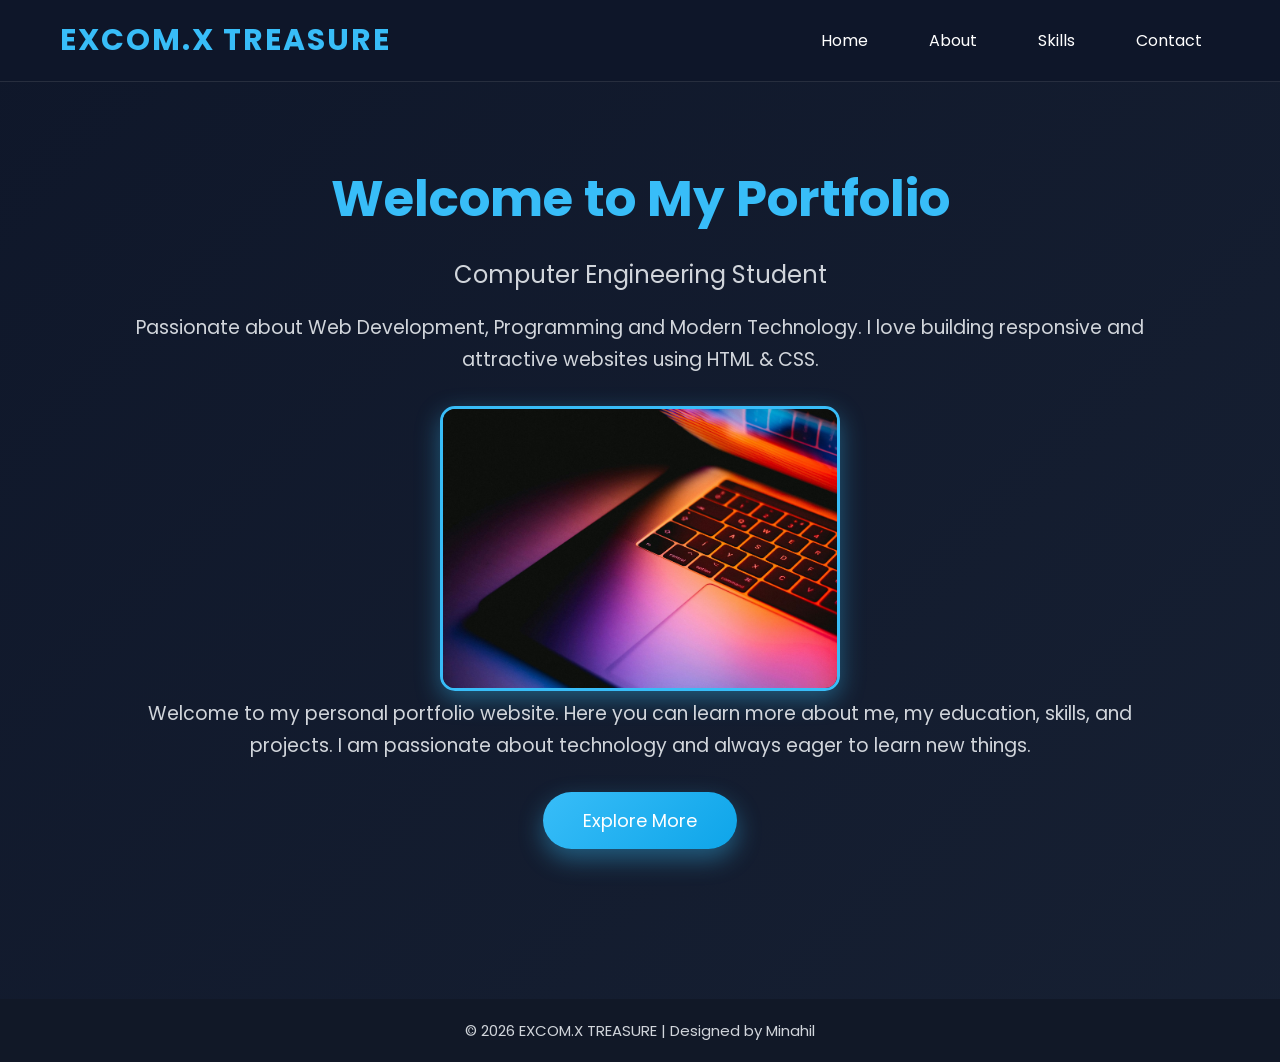
<file: index.html>
<!DOCTYPE html>
<html>
<head>
    <meta charset="UTF-8">
    <meta name="viewport" content="width=device-width, initial-scale=1.0">
    <title>My First Website</title>
    <link rel="preconnect" href="https://fonts.googleapis.com">
<link rel="preconnect" href="https://fonts.gstatic.com" crossorigin>
<link href="https://fonts.googleapis.com/css2?family=Poppins:wght@300;400;600;700&display=swap" rel="stylesheet">
    <link rel="stylesheet" href="Style.css">
    
</head>
<body>
    <nav> 
        <div class="logo">
            EXCOM.X TREASURE

        </div>
        <Ul>
            <li> 
                <a href="index.html">Home</a>
                
            </li>

             <li> 
                <a href="About.html">About</a>
                
            </li>

             <li> 
                <a href="Skills.html">Skills</a>
                
            </li>

             <li> 
                <a href="Contact.html">Contact</a>
                
            </li>

        </Ul>
    </nav>
    <section class="hero">
        <h2>Welcome to My Portfolio</h2>

<h3>Computer Engineering Student</h3>

<p>
Passionate about Web Development, Programming and Modern Technology.
I love building responsive and attractive websites using HTML & CSS.
</p>
        <img src="Home.jpg" alt="Computer" class="section-img">
        <p>Welcome to my personal portfolio website. Here you can learn more about me,
        my education, skills, and projects. I am passionate about technology and
        always eager to learn new things.</p>
        
        <a href="About.html">
           <button>Explore More</button>
        </a>
        

    </section>

        
        <Footer>© 2026 EXCOM.X TREASURE | Designed by Minahil</Footer>

    

</body> 
</html>
</file>
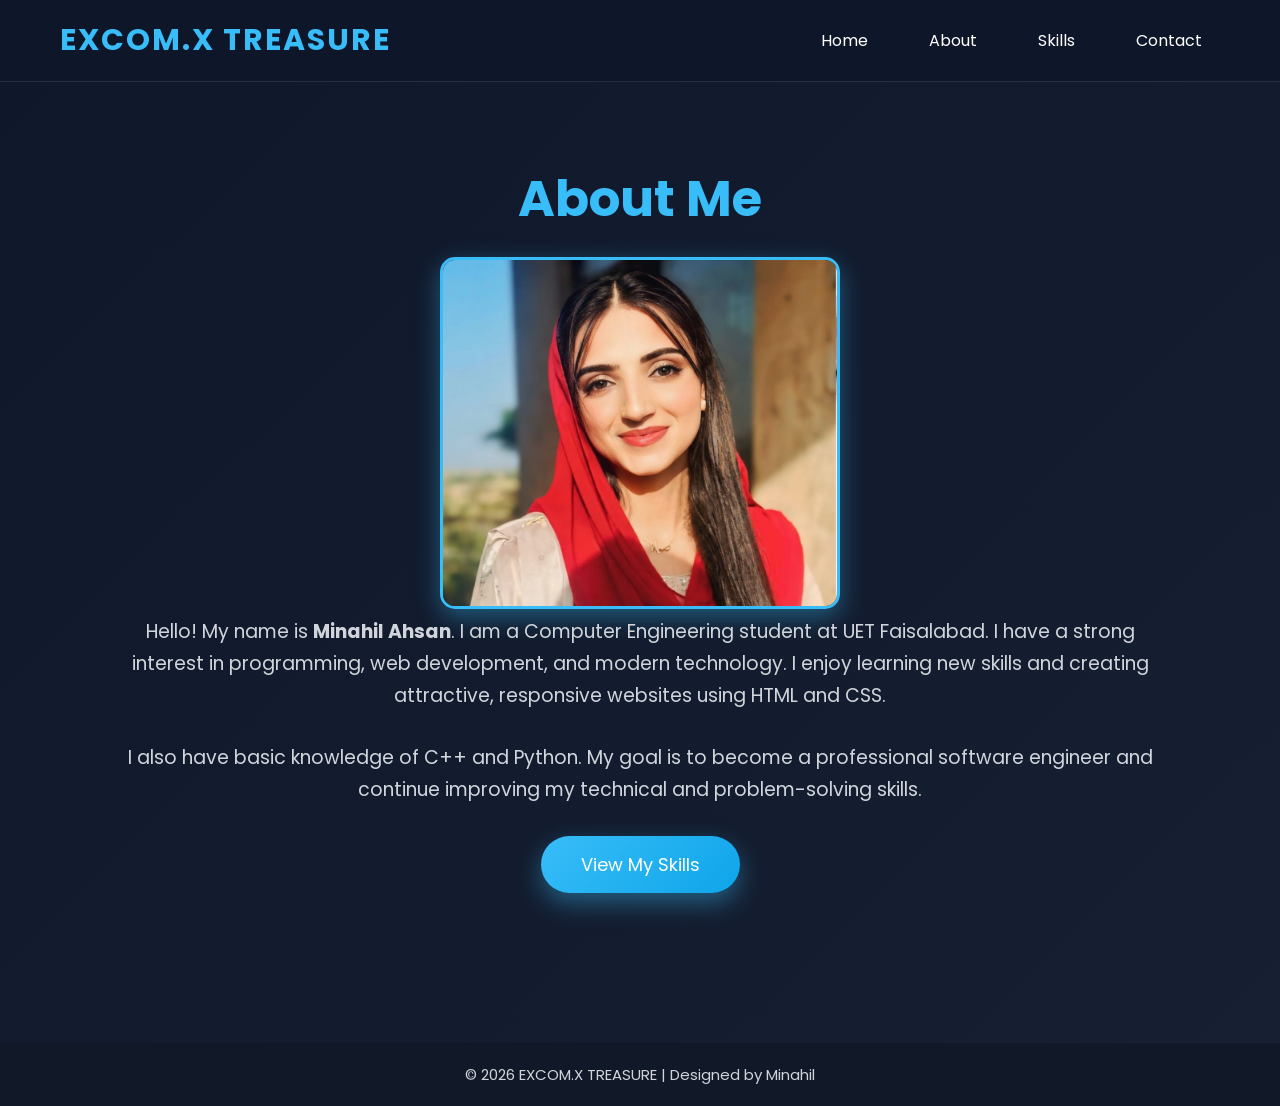
<file: About.html>
<!DOCTYPE html>
<html>

<head>
    <meta charset="UTF-8">
    <meta name="viewport" content="width=device-width, initial-scale=1.0">
    <title>About</title>
    <link rel="preconnect" href="https://fonts.googleapis.com">
<link rel="preconnect" href="https://fonts.gstatic.com" crossorigin>
<link href="https://fonts.googleapis.com/css2?family=Poppins:wght@300;400;600;700&display=swap" rel="stylesheet">
    <link rel="stylesheet" href="Style.css">
</head>

<body>

    <nav>
        <div class="logo">
            EXCOM.X TREASURE
        </div>

        <ul>
            <li><a href="Index.html">Home</a></li>
            <li><a href="About.html">About</a></li>
            <li><a href="Skills.html">Skills</a></li>
            <li><a href="Contact.html">Contact</a></li>
        </ul>
    </nav>

    <section class="hero">

        <h1>About Me</h1>

        <img src="About.jpg" alt="About Me">

        <p>
            Hello! My name is <b>Minahil Ahsan</b>. I am a Computer Engineering student at UET Faisalabad.
            I have a strong interest in programming, web development, and modern technology.
            I enjoy learning new skills and creating attractive, responsive websites using HTML and CSS.
        </p>

        <p>
            I also have basic knowledge of C++ and Python. My goal is to become a professional
            software engineer and continue improving my technical and problem-solving skills.
        </p>

        <a href="Skills.html">
            <button>View My Skills</button>
        </a>

    </section>

    <footer>
        © 2026 EXCOM.X TREASURE | Designed by Minahil
    </footer>

</body>

</html>
</file>
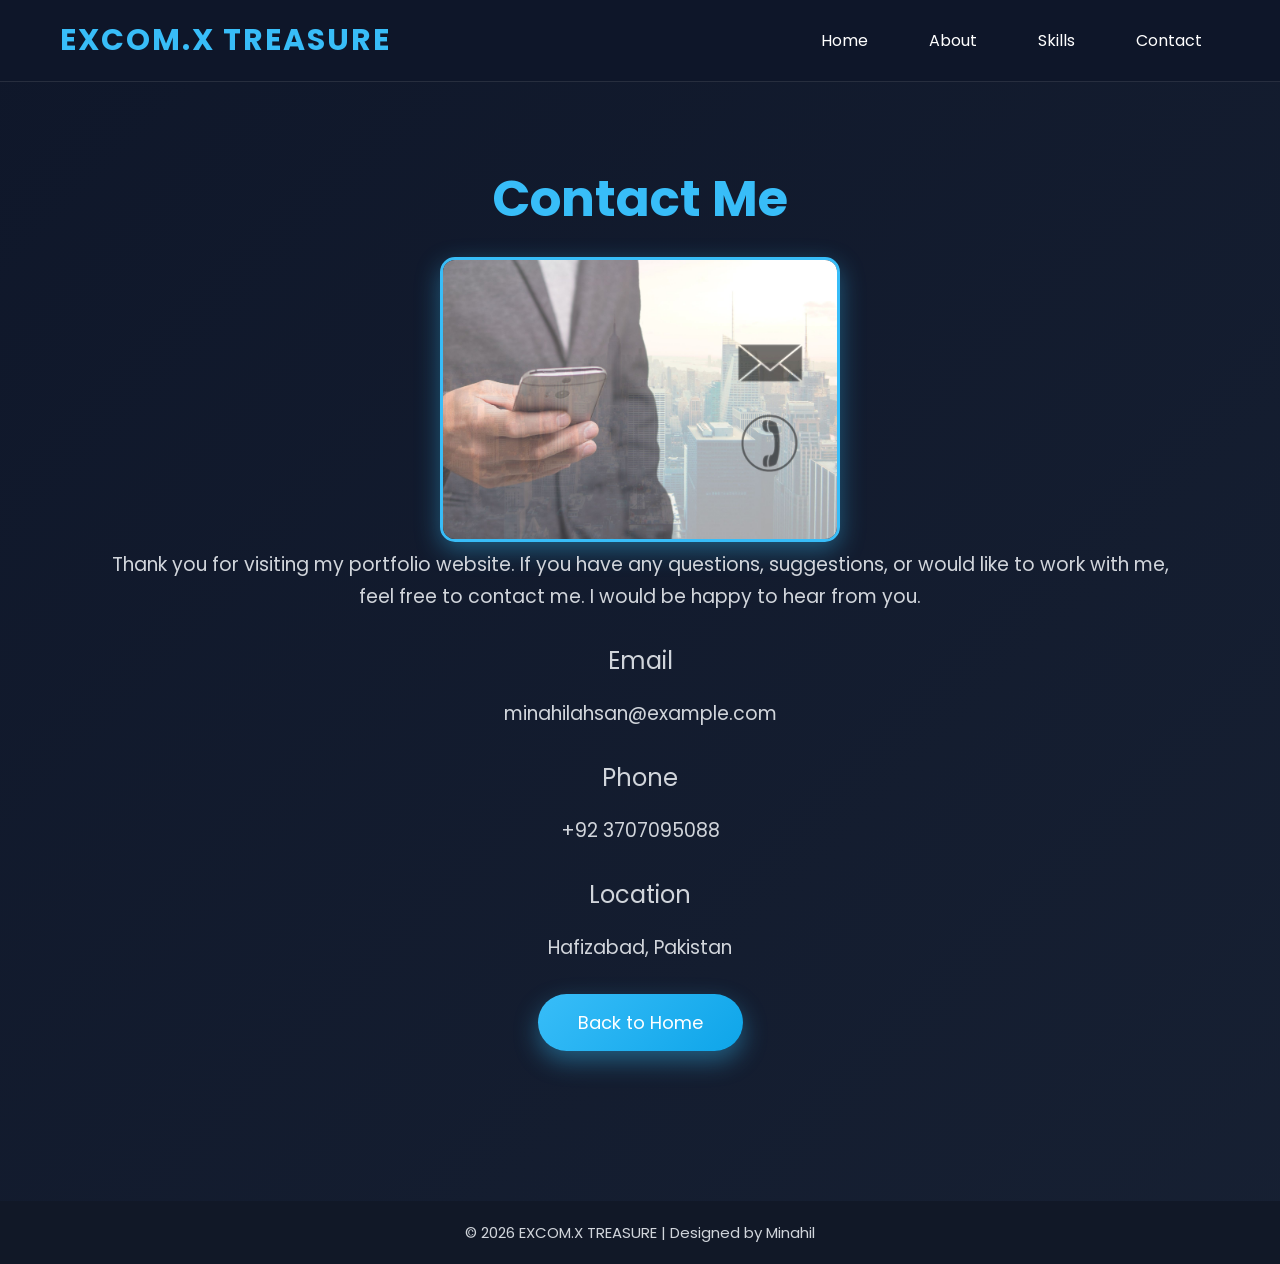
<file: Contact.html>
<!DOCTYPE html>
<html>

<head>
    <meta charset="UTF-8">
    <meta name="viewport" content="width=device-width, initial-scale=1.0">
    <title>Contact</title>
    <link rel="preconnect" href="https://fonts.googleapis.com">
<link rel="preconnect" href="https://fonts.gstatic.com" crossorigin>
<link href="https://fonts.googleapis.com/css2?family=Poppins:wght@300;400;600;700&display=swap" rel="stylesheet">
    <link rel="stylesheet" href="Style.css">
</head>

<body>

    <nav>
        <div class="logo">
            EXCOM.X TREASURE
        </div>

        <ul>
            <li><a href="Index.html">Home</a></li>
            <li><a href="About.html">About</a></li>
            <li><a href="Skills.html">Skills</a></li>
            <li><a href="Contact.html">Contact</a></li>
        </ul>
    </nav>

    <section class="hero">

        <h1>Contact Me</h1>

        <img src="Contact.jpg" alt="Contact">

        <p>
            Thank you for visiting my portfolio website.
            If you have any questions, suggestions, or would like to work with me,
            feel free to contact me. I would be happy to hear from you.
        </p>

        <h3>Email</h3>
        <p>minahilahsan@example.com</p>

        <h3>Phone</h3>
        <p>+92 3707095088</p>

        <h3>Location</h3>
        <p>Hafizabad, Pakistan</p>

        <a href="index.html">
            <button>Back to Home</button>
        </a>

    </section>

    <footer>
        © 2026 EXCOM.X TREASURE | Designed by Minahil
    </footer>

</body>

</html>
</file>
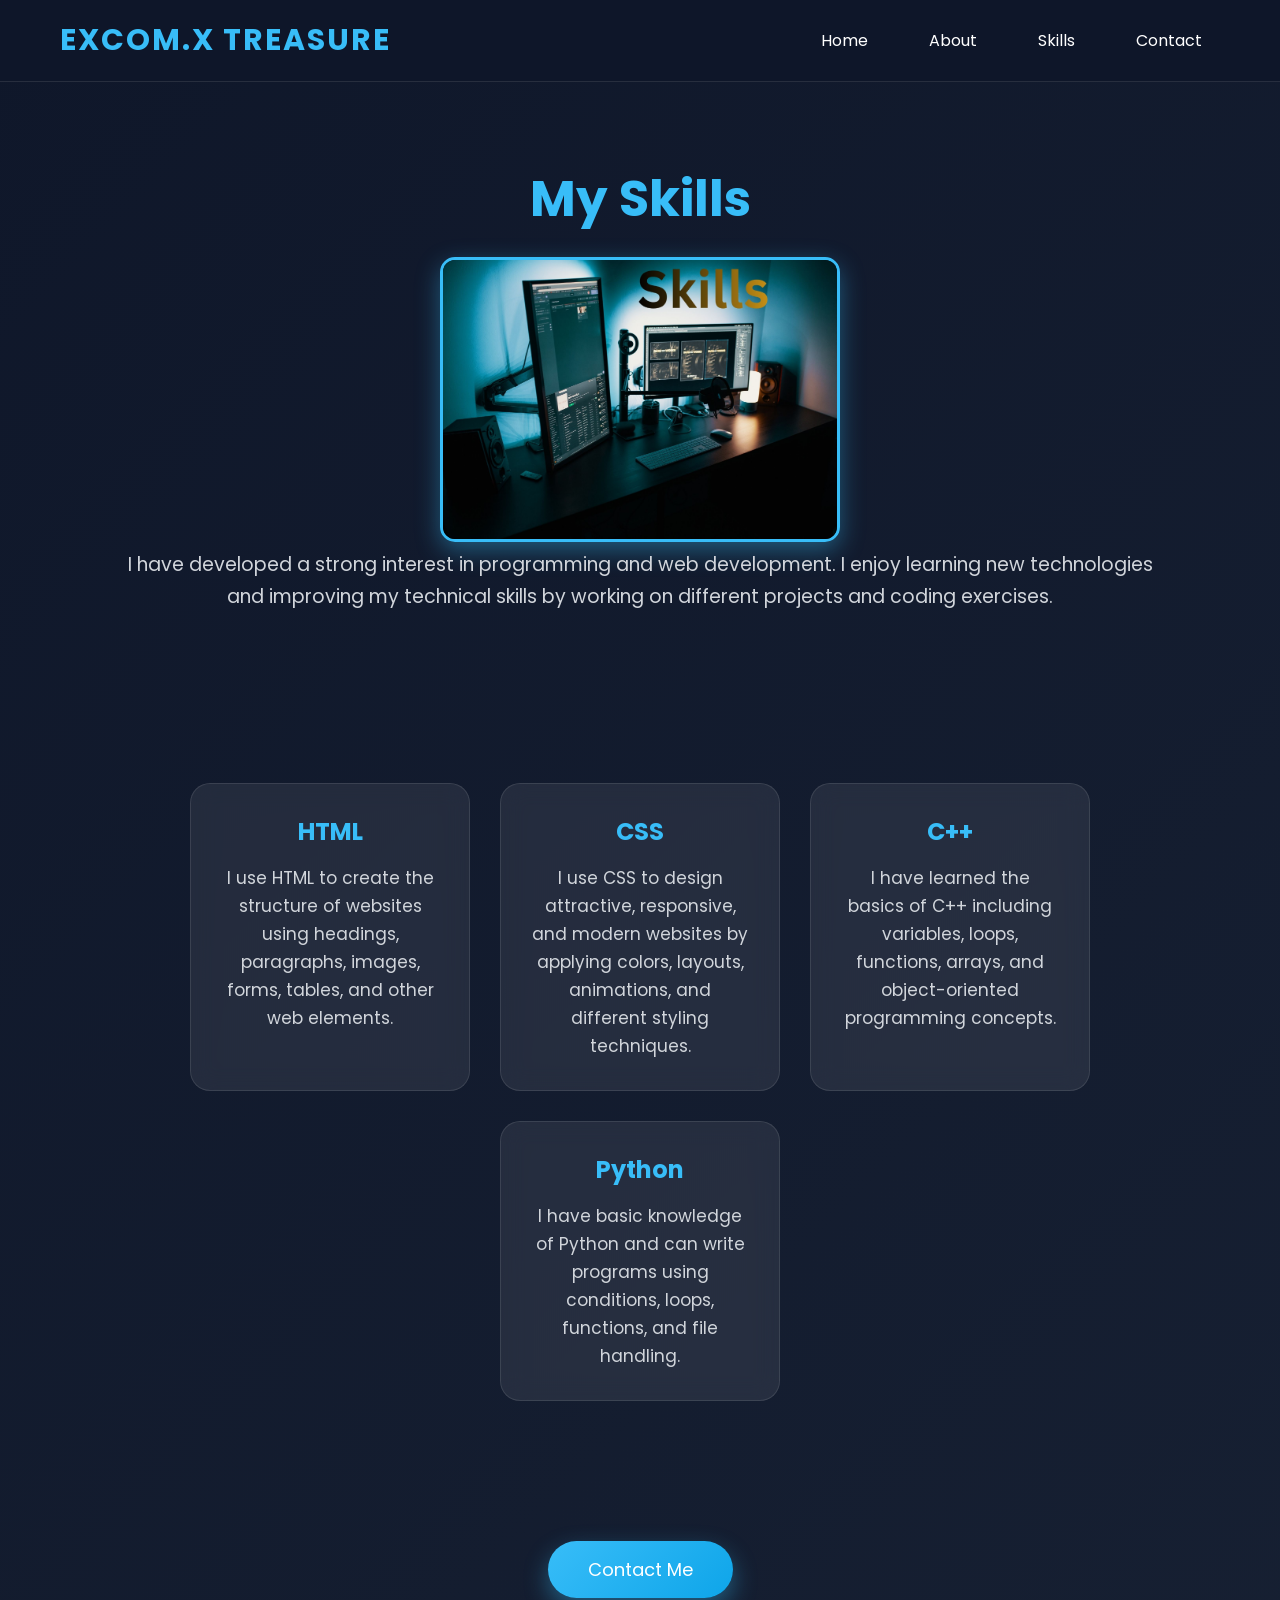
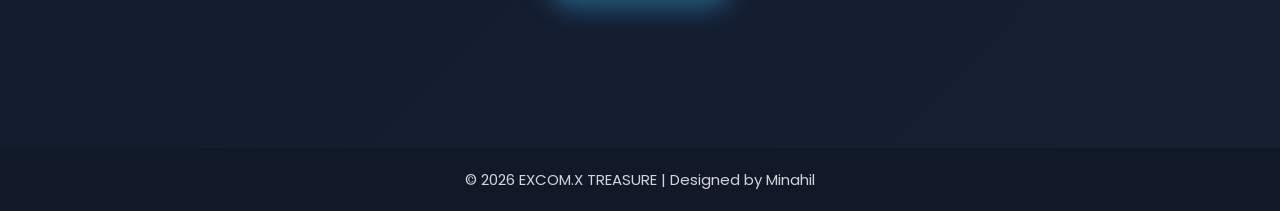
<file: Skills.html>
<!DOCTYPE html>
<html>

<head>
    <meta charset="UTF-8">
    <meta name="viewport" content="width=device-width, initial-scale=1.0">
    <title>Skills</title>
    <link rel="preconnect" href="https://fonts.googleapis.com">
<link rel="preconnect" href="https://fonts.gstatic.com" crossorigin>
<link href="https://fonts.googleapis.com/css2?family=Poppins:wght@300;400;600;700&display=swap" rel="stylesheet">
    <link rel="stylesheet" href="Style.css">
</head>

<body>

    <nav>
        <div class="logo">
            EXCOM.X TREASURE
        </div>

        <ul>
            <li><a href="Index.html">Home</a></li>
            <li><a href="About.html">About</a></li>
            <li><a href="Skills.html">Skills</a></li>
            <li><a href="Contact.html">Contact</a></li>
        </ul>
    </nav>

    <section class="hero">

        <h1>My Skills</h1>

        <img src="Skills.jpg" alt="Skills">

        <p>
            I have developed a strong interest in programming and web development.
            I enjoy learning new technologies and improving my technical skills by
            working on different projects and coding exercises.
        </p>

    </section>

    <div class="container">

        <div class="card">
            <h3>HTML</h3>
            <p>
                I use HTML to create the structure of websites using headings,
                paragraphs, images, forms, tables, and other web elements.
            </p>
        </div>

        <div class="card">
            <h3>CSS</h3>
            <p>
                I use CSS to design attractive, responsive, and modern websites by
                applying colors, layouts, animations, and different styling techniques.
            </p>
        </div>

        <div class="card">
            <h3>C++</h3>
            <p>
                I have learned the basics of C++ including variables, loops,
                functions, arrays, and object-oriented programming concepts.
            </p>
        </div>

        <div class="card">
            <h3>Python</h3>
            <p>
                I have basic knowledge of Python and can write programs using
                conditions, loops, functions, and file handling.
            </p>
        </div>

    </div>

    <section class="hero">

        <a href="Contact.html">
            <button>Contact Me</button>
        </a>

    </section>

    <footer>
        © 2026 EXCOM.X TREASURE | Designed by Minahil
    </footer>

</body>

</html>
</file>
<file: Style.css>
/* ===============================
   PREMIUM PORTFOLIO CSS - PART 1
================================*/

*{
    margin:0;
    padding:0;
    box-sizing:border-box;
    font-family:'Poppins',sans-serif;
}

html{
    scroll-behavior:smooth;
}

body{
    background:linear-gradient(135deg,#0f172a,#1e293b,#0f172a);
    background-size:400% 400%;
    animation:bg 12s ease infinite;
    color:#fff;
}

@keyframes bg{
    0%{background-position:0% 50%;}
    50%{background-position:100% 50%;}
    100%{background-position:0% 50%;}
}

/* NAVBAR */

nav{
    display:flex;
    justify-content:space-between;
    align-items:center;
    padding:18px 60px;
    background:rgba(15,23,42,.90);
    backdrop-filter:blur(15px);
    position:sticky;
    top:0;
    z-index:1000;
    border-bottom:1px solid rgba(255,255,255,.1);
}

.logo{
    color:#38bdf8;
    font-size:30px;
    font-weight:700;
    letter-spacing:2px;
    transition:.3s;
}

.logo:hover{
    color:white;
    text-shadow:0 0 20px #38bdf8;
}

nav ul{
    display:flex;
    list-style:none;
}

nav ul li{
    margin-left:25px;
}

nav ul li a{
    color:white;
    text-decoration:none;
    padding:10px 18px;
    border-radius:8px;
    transition:.3s;
}

nav ul li a:hover{
    background:#38bdf8;
    color:#0f172a;
}

/* HERO */

.hero{
    max-width:1100px;
    margin:auto;
    text-align:center;
    padding:80px 20px;
}

.hero h1,
.hero h2{
    font-size:50px;
    color:#38bdf8;
    margin-bottom:20px;
}

.hero h3{
    font-size:24px;
    color:#d1d5db;
    margin-bottom:20px;
    font-weight:400;
}

.hero p{
    font-size:19px;
    color:#d1d5db;
    line-height:32px;
    margin-bottom:30px;
}

.hero img{
    width: 400px;
    height: auto;
    max-width: 100%;
    object-fit: contain;
    border-radius: 15px;
    border: 3px solid #38bdf8;
    box-shadow: 0 8px 25px rgba(56,189,248,.4);
}
/* BUTTON */

button{
    background:linear-gradient(135deg,#38bdf8,#0ea5e9);
    color:white;
    padding:15px 40px;
    border:none;
    border-radius:50px;
    font-size:18px;
    cursor:pointer;
    transition:.3s;
    box-shadow:0 10px 25px rgba(56,189,248,.4);
}

button:hover{
    transform:translateY(-5px);
    box-shadow:0 15px 35px rgba(56,189,248,.7);
}

/* ===============================
   PREMIUM PORTFOLIO CSS - PART 2
================================*/

/* Skills Section */

.container{
    max-width:1200px;
    margin:60px auto;
    display:flex;
    justify-content:center;
    flex-wrap:wrap;
    gap:30px;
    padding:0 20px;
}

.card{
    width:280px;
    background:rgba(255,255,255,0.08);
    border:1px solid rgba(255,255,255,0.1);
    backdrop-filter:blur(12px);
    border-radius:20px;
    padding:30px;
    text-align:center;
    transition:.4s;
}

.card:hover{
    transform:translateY(-10px);
    box-shadow:0 0 30px rgba(56,189,248,.6);
}

.card h3{
    color:#38bdf8;
    margin-bottom:15px;
    font-size:24px;
}

.card p{
    color:#d1d5db;
    line-height:28px;
    font-size:17px;
}

/* Links */

a{
    text-decoration:none;
}

/* Footer */

footer{
    margin-top:70px;
    background:#111827;
    color:#d1d5db;
    text-align:center;
    padding:20px;
    font-size:15px;
}

/* Fade Animation */

.hero,
.card{
    animation:fadeUp .8s ease;
}

@keyframes fadeUp{
    from{
        opacity:0;
        transform:translateY(30px);
    }
    to{
        opacity:1;
        transform:translateY(0);
    }
}

/* Mobile Responsive */

@media(max-width:768px){

nav{
    flex-direction:column;
    padding:15px;
}

.logo{
    font-size:24px;
    margin-bottom:15px;
}

nav ul{
    flex-direction:column;
    width:100%;
    text-align:center;
}

nav ul li{
    margin:10px 0;
}

.hero{
    padding:40px 15px;
}

.hero h1,
.hero h2{
    font-size:34px;
}

.hero h3{
    font-size:20px;
}

.hero p{
    font-size:17px;
    line-height:28px;
}

.hero img{
    width:90%;
    max-width:340px;
    height:auto;
}

button{
    width:220px;
    font-size:17px;
}

.container{
    flex-direction:column;
    align-items:center;
}

.card{
    width:100%;
    max-width:340px;
}

footer{
    font-size:14px;
}

}
</file>
